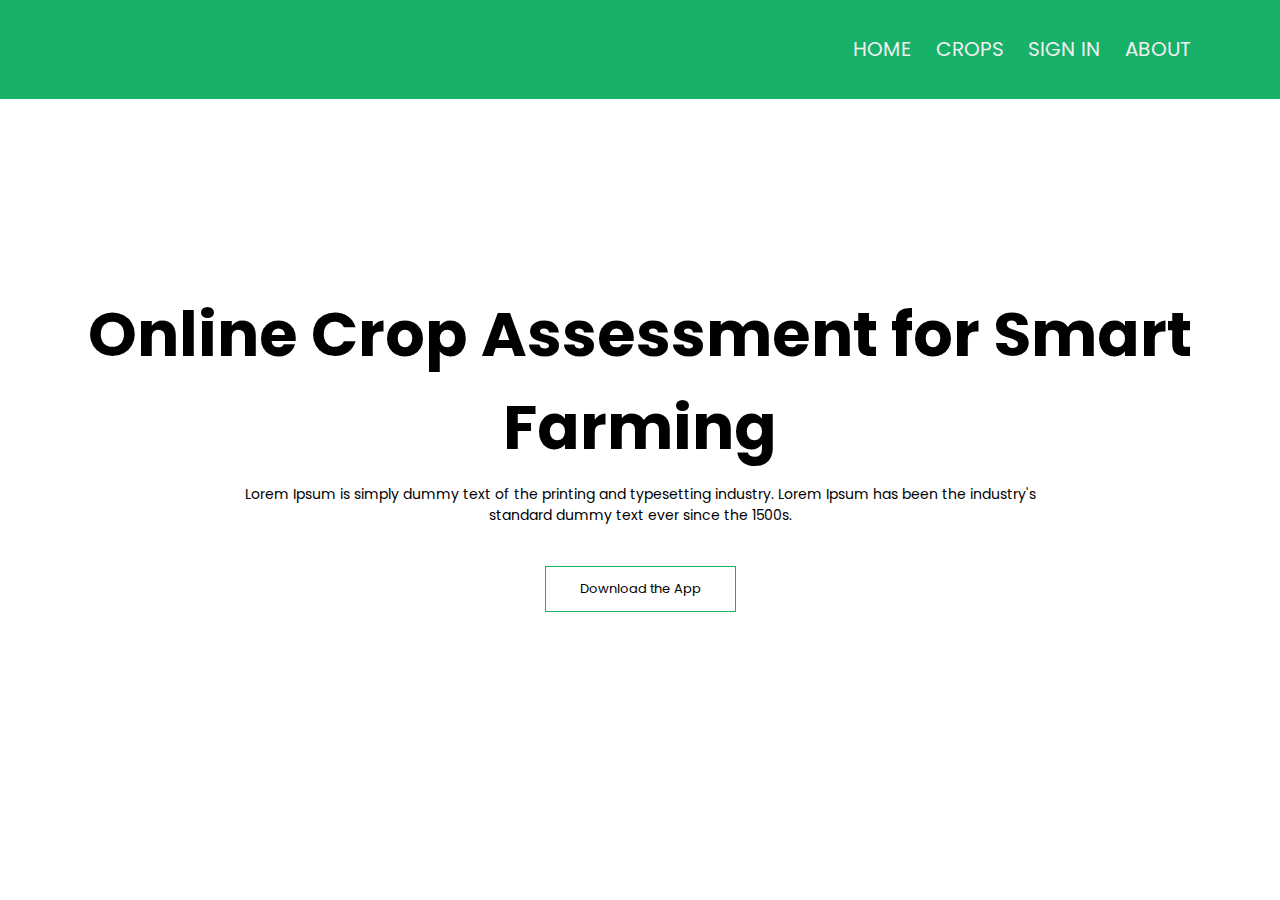
<file: client/index.html>
<!DOCTYPE html>
<html>
  <head>
    <meta name="viewport" content="width=device-width, initial-scale=1.0" />
    <link rel="stylesheet" type="text/css" href="CSS/index.css" />
    <link rel="preconnect" href="https://fonts.gstatic.com" />
    <link
      href="https://fonts.googleapis.com/css2?family=Poppins:wght@200;300;400;600;700&display=swap"
      rel="stylesheet"
    />
    <link
      rel="stylesheet"
      href="https://stackpath.bootstrapcdn.com/font-awesome/4.7.0/css/font-awesome.min.css"
    />
    <title>Online Crop Assessment for Smart Farming</title>
    <style type="text/css">
      /* .header {
        width: 100%;
        min-height: 100vh;
        background-image: linear-gradient(
            rgba(4, 9, 30, 0.7),
            rgba(4, 9, 30, 0.7)
          ),
          url("images/mango.png");
        background-repeat: no-repeat;
        background-attachment: fixed;
        background-size: 100% 100%;
      } */
      #menu {
        display: flex;
        flex-direction: row;
        align-items: right;
        justify-content: right;
      }

      #menu > li > a {
        font-size: 20px;
      }

      nav {
        background-color: #17b169;
      }

      .text-box {
        width: 90%;
        color: black;
        position: absolute;
        top: 50%;
        left: 50%;
        transform: translate(-50%, -50%);
        text-align: center;
      }
      .text-box h1 {
        font-size: 62px;
      }
      .text-box p {
        font-size: 14px;
        color: black;
      }
      .hero-btn {
        display: inline-block;
        text-decoration: none;
        color: black;
        border: 1px solid #17b169;
        padding: 12px 34px;
        font-size: 13px;
        background: transparent;
        position: relative;
        cursor: pointer;
      }
      .hero-btn:hover {
        background: #17b169;
        color: #f0f0f0;
        transition: 1s;
      }
    </style>
    <!-- Checker if user exist -->
    <script defer src="./JS/UserControl.js"></script>
  </head>
  <body>
    <section class="header">
      <nav id="navbar">
        <div class="nav-links" id="navLinks">
          <i class="fa fa-times" onclick="hideMenu()"></i>

          <ul id="menu">
            <li><a href="#">HOME</a></li>
            <li><a href="tutorial.html">CROPS</a></li>
            <li><a href="register.html" id="navSignIn">SIGN IN</a></li>
            <li><a href="about.html">ABOUT</a></li>
          </ul>
        </div>
        <i class="fa fa-bars" onclick="showMenu()"></i>
      </nav>
      <div class="text-box">
        <h1>Online Crop Assessment for Smart Farming</h1>
        <p>
          Lorem Ipsum is simply dummy text of the printing and typesetting
          industry. Lorem Ipsum has been the industry's <br />standard dummy
          text ever since the 1500s.
        </p>

        <a href="#" class="hero-btn">Download the App</a>
      </div>
    </section>

    <!--
	<section class="footer">
		<div class="icons">
			<i class="fa fa-facebook"></i>
			<i class="fa fa-twitter"></i>
			<i class="fa fa-instagram"></i>
			<i class="fa fa-linkedin"></i>
		</div>
		<p> Online Crop Assessment for Smart Framing. <i class="fa fa-heart-o"></i></p>
	</section> -->
    <script>
      var navLinks = document.getElementById("navLinks");
      function showMenu() {
        navLinks.style.left = "0";
      }
      function hideMenu() {
        navLinks.style.left = "-200px";
      }
      var navbar = document.getElementById("navbar");
      var menu = document.getElementById("menu");
      window.onscroll = function () {
        if (window.pageYOffset >= menu.offsetTop) {
          navbar.classList.add("sticky");
        } else {
          navbar.classList.remove("sticky");
        }
      };
    </script>
  </body>
</html>
</file>
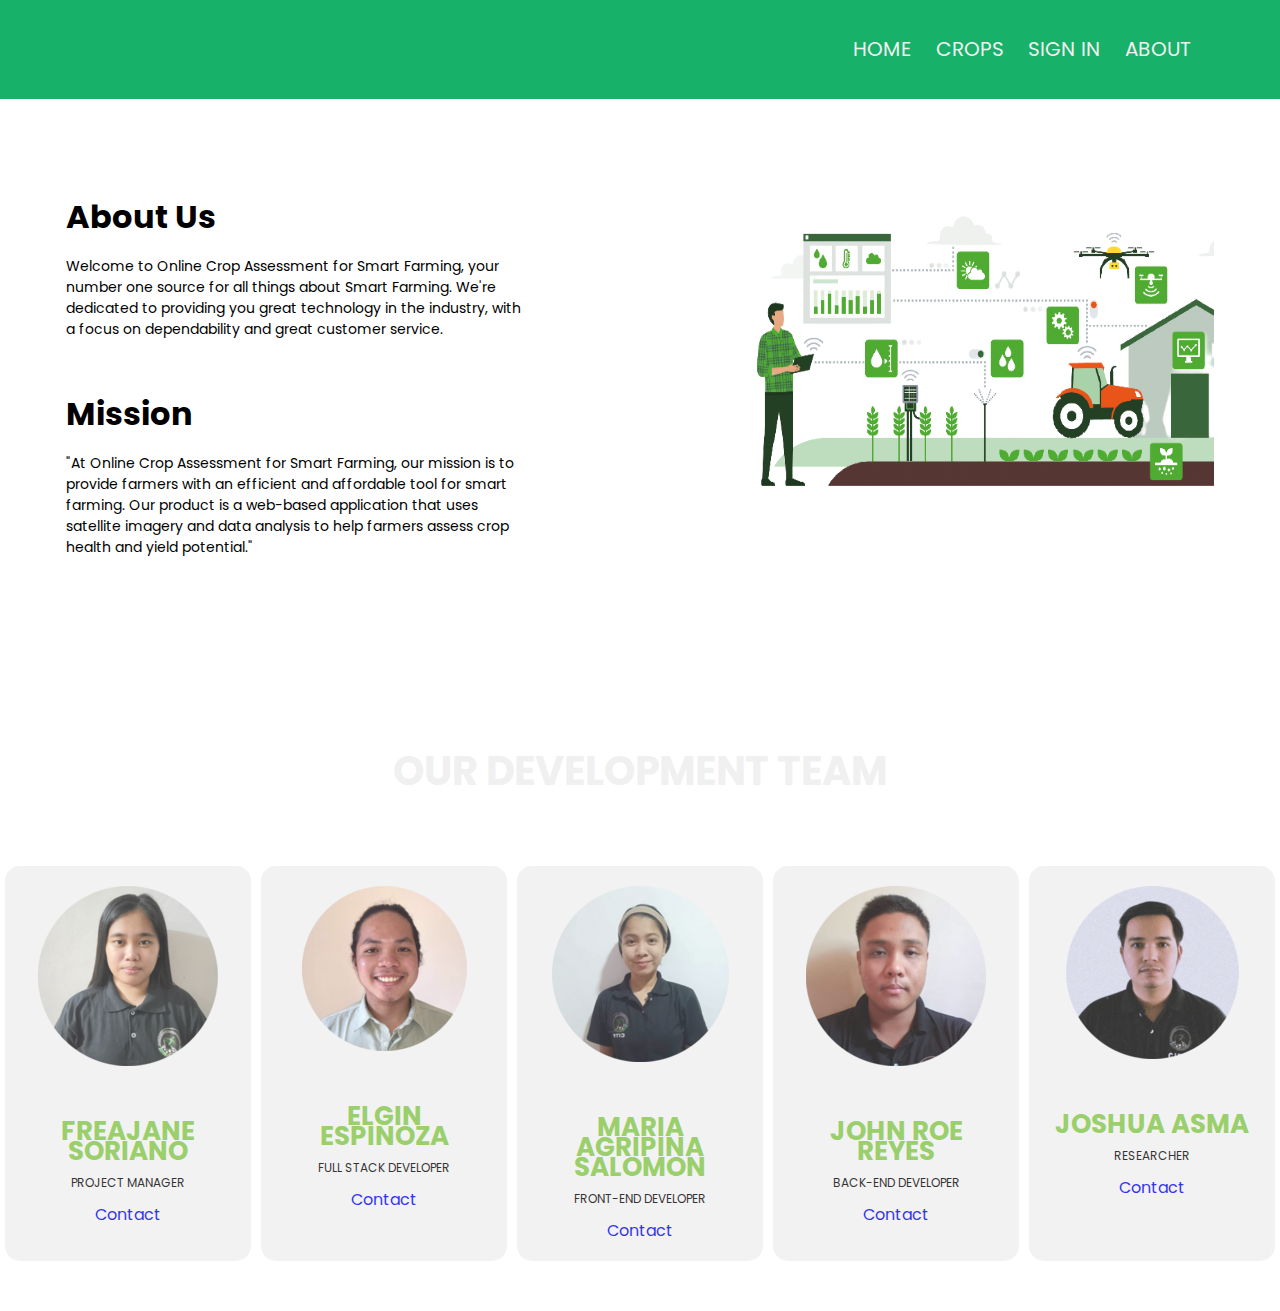
<file: client/about.html>
<!DOCTYPE html>
<html>
  <head>
    <meta name="viewport" content="width=device-width, initial-scale=1.0" />
    <link rel="stylesheet" type="text/css" href="CSS/about.css" />
    <link rel="preconnect" href="https://fonts.gstatic.com" />
    <link
      href="https://fonts.googleapis.com/css2?family=Poppins:wght@200;300;400;600;700&display=swap"
      rel="stylesheet"
    />
    <link
      rel="stylesheet"
      href="https://stackpath.bootstrapcdn.com/font-awesome/4.7.0/css/font-awesome.min.css"
    />
    <title>About Us</title>
    <style type="text/css">
      /* .header{
	width: 100%;
	min-height: 100vh;
	background-image:linear-gradient(rgba(4,9,30,0.7),rgba(4,9,30,0.7)), url('images/mango.png');
  	background-repeat: no-repeat;
  	background-attachment: fixed; 
  	background-size: 100% 100%;
	
	} */
      #menu {
        display: flex;
        flex-direction: row;
        align-items: right;
        justify-content: right;
      }

      #menu > li > a {
        font-size: 20px;
      }

      nav {
        background-color: #17b169;
      }

      .about-col h1,
      .about-col p {
        color: black;
      }
    </style>

    <!-- Checker if user exist -->
    <script src="./JS/UserControl.js"></script>
  </head>
  <body>
    <section class="header">
      <nav id="navbar">
        <div class="nav-links" id="navLinks">
          <i class="fa fa-times" onclick="hideMenu()"></i>

          <ul id="menu">
            <li><a href="index.html">HOME</a></li>
            <li><a href="tutorial.html">CROPS</a></li>
            <li><a href="register.html" id="navSignIn">SIGN IN</a></li>
            <li><a href="#">ABOUT</a></li>
          </ul>
        </div>
        <i class="fa fa-bars" onclick="showMenu()"></i>
      </nav>
      <section class="about-us"></section>
      <div class="row">
        <div class="about-col">
          <h1>About Us</h1>
          <p>
            Welcome to Online Crop Assessment for Smart Farming, your number one
            source for all things about Smart Farming. We're dedicated to
            providing you great technology in the industry, with a focus on
            dependability and great customer service.
          </p>
          <br />

          <h1>Mission</h1>
          <p>
            "At Online Crop Assessment for Smart Farming, our mission is to
            provide farmers with an efficient and affordable tool for smart
            farming. Our product is a web-based application that uses satellite
            imagery and data analysis to help farmers assess crop health and
            yield potential."
          </p>
        </div>
        <div class="about-col">
          <img src="images/smart farming.png" height="300px" />
        </div>
      </div>
      <section class="about-team"></section>

      <div class="wrapper">
        <h1>OUR DEVELOPMENT TEAM</h1>
        <div class="team">
          <div class="team_member">
            <div class="team_img">
              <img src="images/soriano.png" alt="Freajane Soriano" />
            </div>
            <h3>Freajane Soriano</h3>
            <p class="role">Project Manager</p>
            <a href="frdi.soriano.up@phinmaed.com" style="text-decoration: none"
              >Contact</a
            >
          </div>
          <div class="team_member">
            <div class="team_img">
              <img src="images/elgin.png" alt="Elgin Espinoza" />
            </div>
            <h3>Elgin Espinoza</h3>
            <p class="role">Full Stack Developer</p>
            <a
              href="eltu.espinoza.up@phinmaed.com"
              style="text-decoration: none"
              >Contact</a
            >
          </div>
          <div class="team_member">
            <div class="team_img">
              <img src="images/maria.png" alt="Maria Agripina Salomon" />
            </div>
            <h3>Maria Agripina Salomon</h3>
            <p class="role">Front-end Developer</p>
            <a href="masa.salomon.up@phinmaed.com" style="text-decoration: none"
              >Contact</a
            >
          </div>
          <div class="team_member">
            <div class="team_img">
              <img src="images/reyes.png" alt="John Roe Reyes" />
            </div>
            <h3>John Roe Reyes</h3>
            <p class="role">Back-end Developer</p>
            <a href="jori.reyes.up@phinmaed.com" style="text-decoration: none"
              >Contact</a
            >
          </div>
          <div class="team_member">
            <div class="team_img">
              <img src="images/asma.png" alt="Joshua Asma" />
            </div>
            <h3>Joshua Asma</h3>
            <p class="role">Researcher</p>
            <a href="rago.asma.up@phinmaed.com" style="text-decoration: none"
              >Contact</a
            >
          </div>
        </div>
      </div>
    </section>
    <script>
      var navLinks = document.getElementById("navLinks");
      function showMenu() {
        navLinks.style.left = "0";
      }
      function hideMenu() {
        navLinks.style.left = "-200px";
      }
      var navbar = document.getElementById("navbar");
      var menu = document.getElementById("menu");
      window.onscroll = function () {
        if (window.pageYOffset >= menu.offsetTop) {
          navbar.classList.add("sticky");
        } else {
          navbar.classList.remove("sticky");
        }
      };
    </script>
  </body>
</html>
</file>
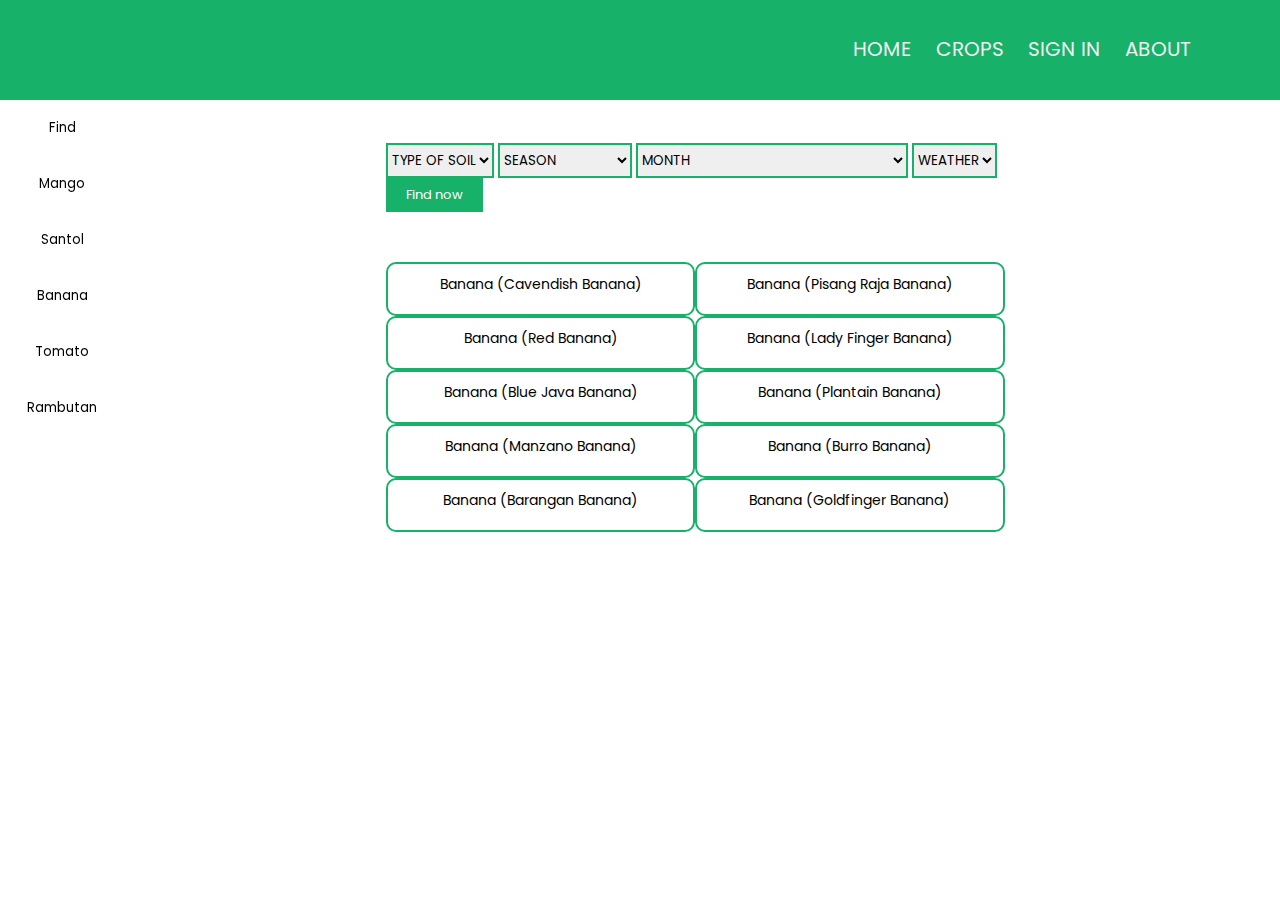
<file: client/tutorial.html>
<!DOCTYPE html>
<html>
<head>
	<meta name="viewport" content="width=device-width, initial-scale=1.0">
	<link rel="stylesheet" type="text/css" href="CSS/tutorial.css">
	<link rel="preconnect" href="https://fonts.gstatic.com">
	<link href="https://fonts.googleapis.com/css2?family=Poppins:wght@200;300;400;600;700&display=swap" rel="stylesheet">
	<link rel="stylesheet" href="https://stackpath.bootstrapcdn.com/font-awesome/4.7.0/css/font-awesome.min.css">
	<title>Crops</title>
	<style type="text/css">
	
			.header{
            width: 100%;
            height: 100px;
            background-color: #17B169;
            position: fixed;
            top: 0px;
            left: 0px;
            right: 0px;
            z-index: 1000;
            }
			.subnavbar{
			width: 34%;
            height: 0px;
            
            position: fixed;
            top: 100px;
            z-index: 1000;
			}
			#menu {
			display: flex;
			flex-direction: row;
			align-items: right;
			justify-content: right;
			}
			#menu > li > a {
			font-size: 20px;
			}

			nav {
			background-color: #17b169;
			}

			.about-col h1, .about-col p{
			color: black;
			}
			html{
			scroll-behavior: smooth;
			}
			.subnavbar ul li{
			list-style: none;
			display: block;
			padding: 8px 12px;
			position: relative;
			}
			.subnavbar ul li button{
			background-color: transparent; 
			width: 100px;
			color:black;
			border: none;
			height: 40px;
			}
			.subnavbar ul li button:hover{
			background-color: #17b169;
			border: 2px #f0f0f0;
			}
			.subnavbar ul li button:focus{
			background-color: #17b169;
			}
			.displays{
			width: 50%;
			float: right;
			margin: 1% 20% 3% 0;
	
			}
			.about-col{
			flex-basis: 100%;
			padding: 30px 2px;
			margin-top: 100px;
			}

			.result1{
				width: 48%;
				height: 50px;
				background-color: #ffffff;
				border: #17B169 2px solid;
				border-radius: 10px;
				text-align: center;
				float: left;
				

			}
			.result1 p{
				margin-top: 10px;
			}

			.result2{
				width: 48%;
				height: 50px;
				background-color: #ffffff;
				border: #17B169 2px solid;
				border-radius: 10px;
				text-align: center;
				float: right;
				

			}
			.result2 p{
				margin-top: 10px;
			}

			.btn{
			display: inline-block;
			text-decoration: none;
			color: #ffffff;
			padding: 7px 20px;
			font-size: 13px;
			background: #17B169;
			cursor: pointer;
			border: none;
			}

			.select{
				border: 2px solid #17B169 ;
				height: 35px;
			}
			


	</style>
</head>
<body >
<section class="header" >
	<nav id="navbar">
		<div class="nav-links" id="navLinks">
			<i class="fa fa-times" onclick="hideMenu()"></i>

			<ul id="menu">
				<li><a href="index.html">HOME</a></li>
				<li><a href="#">CROPS</a></li>
				<li><a href="register.html">SIGN IN</a></li>
				<li><a href="about.html">ABOUT</a></li>
			</ul>
		</div>
		<i class="fa fa-bars" onclick="showMenu()" ></i>
	</nav>
</section>

	<section class="subnavbar" >
		<div id="category">
		<ul id="subcategory">
			<li><button class="btn-crop" onClick="find()">Find</button></li>
			<li><button class="btn-crop" onClick="mango()">Mango</button></li>
			<li><button class="btn-crop" onClick="avocado()">Santol</button></li>
			<li><button class="btn-crop" onClick="banana()">Banana</button></li>
			<li><button class="btn-crop" onClick="tomato()">Tomato</button></li>
			<li><button class="btn-crop" onClick="rambutan()">Rambutan</button></li>
		</ul>
	</div>

	</section>
	<section class="displays">
		 
		
		
		<div class="row" id="find" style="display: block;">
			<div class="about-col">
				<form>
					<select name="soil" id="soil" class="select">
						<option value="">TYPE OF SOIL</option>
						<option value="sandy">Sandy Soil</option>
						<option value="clay">Clay Soil</option>
						<option value="peat">Peat Soil</option>
						<option value="silt">Silt Soil</option>
						<option value="loamy">Loamy Soil</option>
					</select>




					<select name="season" id="season" class="select">
						<option value="">SEASON</option>
						<option value="spring">Spring Season</option>
						<option value="summer">Summer Season</option>
						<option value="winter">Winter Season</option>
						<option value="fall">Fall Season</option>
						
					</select>

					<select name="month" id="month" class="select">
						<option value="">MONTH</option>
						<option value="winter">December, January, and February</option>
						<option value="spring">March, April, and May</option>
						<option value="summer">June, July, and August</option>
						<option value="fall">September, October, and November</option>
						
					</select>

					<select name="weather" id="weather" class="select">
						<option value="">WEATHER</option>
						<option value="sunny">Sunny</option>
						<option value="cloudy">Cloudy</option>
						<option value="windy">Windy</option>
						<option value="rainy">Rainy</option>
						<option value="stormy">Stormy</option>
					</select>

					<input type="submit" value="Find now" class="btn">

				</form>
				<br> <br>


				<div class="result">
					<div class="result1">
						<p>Banana (Cavendish Banana)</p>

					</div>

				</div> 

				<div class="result">
					<div class="result1">
						<p>Banana (Pisang Raja Banana)</p>

					</div>

				</div>

				<div class="result">
					<div class="result1">
						<p>Banana (Red Banana)</p>

					</div>

				</div>

				<div class="result">
					<div class="result1">
						<p>Banana (Lady Finger Banana)</p>

					</div>

				</div>

				<div class="result">
					<div class="result1">
						<p>Banana (Blue Java Banana)</p>

					</div>

				</div>

				<div class="result">
					<div class="result1">
						<p>Banana (Plantain Banana)</p>

					</div>

				</div>
				<div class="result">
					<div class="result1">
						<p>Banana (Manzano Banana)</p>

					</div>

				</div>
				<div class="result">
					<div class="result1">
						<p>Banana (Burro Banana)</p>

					</div>

				</div>
				<div class="result">
					<div class="result1">
						<p>Banana (Barangan Banana)</p>

					</div>

				</div>
				<div class="result">
					<div class="result1">
						<p>Banana (Goldfinger Banana)</p>

					</div>

				</div>
				

			

		</div>

		</div>



		<div class="row" id="mango" style="display:none">
		 	<div class="about-col">
		 		<h1>Mango</h1>
		 		<p>Mangifera Indica, also known as mango, is the national fruit of the Philippines,
					which is farmed on more than 7 million mango trees by about 2.5 million smallholder farmers. 
					Mangoes are a highly valuable crop with significant economic benefits for both the rural and national 
					economies when compared to other crops grown in the Philippines, such as rice, corn, coconut, and 
					sugarcane.</p>
					<br>
					<h1>Varieties</h1>
					<p>There are three well-known variety of mango in the Philippines. These are <b>Carabao Mango,
						 Pico and Katchamita</b> (also known as Indian Mango).</p>
						 <img src="images/mangoes.jpg" height="280px">
						 <h1>Carabao Mango</h1>
						 <p>Carabao or Champagne mango is the most popular because of its sweetness and exotic taste
							The 1995 edition of the Guinness Book of World Records listed the mango variety as the sweetest in the world.
							Carabao mangoes have a diameter of 8.5 cm (3 14 in) and a length of 12.5 cm (5 in). 
							These kidney-shaped fruits can range in length from short to extended. When fully mature, 
							the fruit is a vivid yellow with green undertones. Rich yellow in color, the flesh has a soft 
							melting quality and is strongly scented.
							 It is polyembryonic, just like other mangoes from Southeast Asia (in contrast to Indian-type mangoes).
							It is named after the carabao, the Philippine national animal and a native Filipino breed of domesticated 
							water buffalo.
							<img src="images/carabao.jpg" width="393px" height="280px">
						 </p>
						 <h1>Picho</h1>
						 <p>The Pico mango, also spelled piko and also referred to as padero, is a Philippine-grown type of mango. 
							It is among the most commonly cultivated mango in the Philippines, along with the Carabao mango.
							Pico mangoes are extremely elongated fruits that can grow up to 12.5 centimeters (4.9 in) 
							long but are only about 8 centimeters (3.1 in) in diameter. Comparatively speaking, 
							it is noticeably flatter than the Carabao mango. Fruits are light yellow to light orange when they are ripe. 
							Fruits that are ripe have tasty flesh that is a bright shade of orange that typically turns scarlet near the tips.
							 Though tender, the flesh is not as soft as that of Carabao mangoes.</p>
							 <img src="images/pico.jpg" width="393px" height="280px">

						<h1>Katchamita</h1>
						<p>
						Fruit is small and short oval in shape, measuring approximately
						 8 cm in length and 6.5 cm in width. When mature, skin is silky and green to yellow-green. 
						 Even before it has fully ripened, the flesh is deep yellow, luscious, subacid, and very low in fiber.
						  Large and thick seed. Filipinos typically enjoy the fruit before it fully ripens, 
						while it is still green. The tree is abundant and a consistent bearer.</p>
						<br>

						<h1>Location</h1>
						<p>The roots of the mango are not harmful, but it develops to a respectable size and throws a thick shadow. 
							It needs perfect air drainage and full sun. It thrives best in the summit or center of a slope. 
							In open regions, a windbreak should be provided. Also, the trees could require staking. 
							It requires the shade of other trees in areas with high heat exposure. 
							For the most heat, plant against a south wall or in an area surrounded by asphalt in the 
							garden or close to the ocean. 
							To prevent disease in the greenhouse, ample light and unrestricted airflow are essential.</p>
							<br>
							<h1>Soil</h1>
							<p>Mangoes may grow in practically any well-drained soil, whether it is sandy, loamy, or clay, 
								but they shouldn't be planted in heavy, soggy soils. The ideal pH range is between 5.5 and 7.5. 
								They can tolerate alkalinity to a certain extent. 
								Mangoes require deep soil to accommodate their vast root systems in order to thrive well.
								From light sandy loams to red clay soils, mangoes can be cultivated on a variety of soils. 
								The ideal range for soil pH is 5.5 to 7.5. The finest fruit quality and yield come from deep 
								rich soils. It is advised to use well-drained soil. To avoid water logging, moderately sloped 
								areas are also advised. Deep soils without impermeable layers enable the growth of deep taproots 
								that help plants withstand wind and drought.</p>
								<br>

								<h1>Climate and Temperature</h1>
								<p>Mangoes thrive in the lowland tropics' 
									seasonally wet/dry climate zones. The homogeneous beginning of flowers during 
									a dry and/or cool season tends to coordinate the bloom and harvest. 
									Mango stops growing at temperatures below 55-60 oF but does not reach a totally 
									dormant state. When temperatures are below 60 or above 100°F during flowering, 
									flowers may abort, pollen viability may be lost, and occasionally seedless fruit may emerge.</p>
									<br>
									<h1>Distance</h1>
									<p>High density plants can be spaced apart by approximately 5 x 3, 5 x 2, 3 x 2, or 2.5 x 2.5 
										meters. To improve the initial production, another tree can be put between the 
										200 square meter mango space and the center. 
										When the crowd is high, the other tree can be cut down.</p>
										<br>
									
									<h1>Season</h1>
									<p>The mango season in the Philippines begins in March and
									ends in June. Flower induction is from November to February and the off season
								prodution is from March to October</p>
								<br>
								<h1>Planting</h1>
								<p><b>Mango Seeding Planting: </b>Remove the plant from the soil or pot with the earthball still 
									in place. After removing enough soil to fit the root-ball, the plant can be set in the pit's center with the 
									aid of a planting board. The root ball is then completely encircled by the moist soil of the pit to complete 
									the planting process. The plant is then carefully watered in a small basin. 
									The planting shouldn't be done so high that the top roots are visible. 
									It is always preferable to set it at the same depth or height that it was in the nursery bed or seedling bag.</p>

						</div>
						</div>

						<div class="row" id="avocado" style="display:none">
		 	<div class="about-col">
		 		<h1>Santol</h1>
		 		<p>One of two palatable fruits found in the Meliaceae, or Mahogany family, the santol 
		fruit is botanically known as Sandoricum koetjape. The fleshy fruits, which are extensively grown throughout Southeast Asia's 
		tropical lowlands and are popular for their sweet and sour flavor, are sold as a raw snack in fresh markets.</p>
		<img src="images/santol.jpg" width="393px" height="280px">
		<br>
				
				<h1>Location</h1>
				<p>Santol was only introduced in the Philippines, but is now fully established in the country. 
					It is well known in the Philippines and can be found in almost every state. Planted or semi-cultivated, 
					abundant in secondary forests. Insects, birds, and bats help this tree to propagate because it disperses 
					the seeds after consuming the fruit, and the seeds grow effortlessly when landed in favorable environmental 
					conditions. Grows to 300 meters in height. It is often planted alongside other wood and resin-producing trees 
					for export to riparian forests. Santoor can also be grown in backyards, thrives in a variety of soil types in 
					both dry and wet areas of the Philippine lowlands, and is available nationwide, ensuring it reaches maturity with minimal management.</p>
					<br>
					<h1>Soil</h1>
					<p>It is not required to have extremely fertile soils, but there should be good drainage. 
						Alkaline soils cause micronutrient deficits, especially for iron, and a pH of 6.5 is ideal.</p>
						<h1>Climate and Temperature</h1>
						<p>It is a tropical plant that can thrive and bear fruit up to heights of 1200 m with 
							only 800 mm of annual precipitation within 8 degrees of the equator. 
							It is also relatively cold- and drought-tolerant.
							 A mean yearly temperature of 22°C and a hot, monsoonal climate are excellent; trees become deciduous in 
							colder climates. 40 degrees Celsius won't harm mature trees.</p>
							<br>
							<h1>Distance</h1>
							<p>The planting distance between each other is 20 to 25 feet (6.1 to 7.6 m). 
								For better growth, it needs fertilizer twice a year. Although some cultivars only require 3 or 4 years of age, 
								seed trees typically begin to bear fruit at 5 or 7 years of age. The santol tree produces a lot of fruit.</p>
								<br>
								<h1>Season</h1>
								<p>The season of Santol in the Philippines is from July to September.</p>
								<br>
								<h1>Planting</h1>
								<p>When kept in a damp medium like sphagnum moss, 
									seeds are refractory and can only be preserved with a certain amount of viability. 
									Although they develop quickly, seedlings have a wide range of tree and fruiting traits, 
									making them best suited for grafting. Inarching, cleft and whip grafts, as well as shield budding, 
									all produce trees with a bushier canopy and good results. Marcotting is sluggish (5-6 months). Before grafting, 
									seedling rootstocks should be 1-2 years old with stem diameters greater than 5-6mm.</p>
		</div>
		
		</div>
		<div class="row" id="banana" style="display:none">
		 	<div class="about-col">
		 		<h1>Banana</h1>
		 		<p>Bananas are one of the most significant fruit crops in the world and belong 
					to the genus Musa in the family Musaceae. The tropics are where the banana is grown, and while it is primarily 
					consumed there, it is prized for its flavor, nutritional content, and year-round availability.</p>
					<br>

					<h1>Varieties</h1>
					<p>There are four main types of bananas grown widely 
						in the Philippines: Lacatan, Latundan, Bungulan and the small Saba or Cardaba variety.</p>
						<br>

						<h1>Lacatan</h1>
						<p>Banana varieties from the Philippines that are diploid are known as Lakatan or Lacatan. 
							Along with the Latundan and Saba bananas, it is one of the most popular cultivars of banana in the Philippines.</p>
							<img src="images/lacatan.jpg" width="393px" height="280px">
							<br>
						<h1>Latundan</h1>
						<p>A triploid hybrid banana cultivar of the AAB "Pome" group from the Philippines, 
							the Latundan banana is also known as the Tundan, silk banana, Pisang raja sereh, Manzana banana, 
							or apple banana. Along with Lacatan and Saba bananas, it is one of the most popular banana cultivars in the 
							Philippines and Southeast Asia. Its Malaysian name is pisang rastali.</p>
							<img src="images/latundan.jpg" width="393px" height="280px">
							<br>

						<h1>Bungulan</h1>
						<p>Popular Cavendish cultivar "Bungulan" hails from the Philippines, 
							where it is also called "Bongolan," "Balungun," and "Bangalun," among other names.
							 It is a tall Cavendish that Norman Simmonds believes is identical to Pisang Masak Hijau', 
							which gets its name from the fact that its fruits are still green when they are fully ripe.</p>
							<img src="images/bungulan.jpg" width="393px" height="280px">
							<br>

							<h1>Saba</h1>
							<p>is an ABB triploid hybrid banana cultivar that was 
								developed in the Philippines. Despite the fact that it may also be eaten raw, 
								it is predominantly a cooking banana. It is one of the most significant varieties of banana used 
								in Philippines cooking. It is also occasionally referred to as the "cardaba banana," however this 
								term is actually more appropriately used to refer to the cardava, 
								a really similar cultivar that is also included in the saba subgroup.</p>
								<img src="images/saba.jpg" width="393px" height="280px">
								<br>

								<h1>Location</h1>
							<p>Banana plantations thrive in regions with an annual 
								rainfall average of 4000 millimeters (mm).</p>
								<br>
								<h1>Soil</h1>
							<p>Banana-friendly soil should be between 0.5 and 1 meters deep, 
								rich, fertile, well-drained, moisture-retentive, and abundant in organic matter. 
								pH levels should be between 6.5 and 7.5. 
								The greatest soil types for growing bananas are volcanic and alluvial.</p>
								<br>
								<h1>Climate and Temperature</h1>
							<p>The ideal temperature for the crop is between 27 and 30 degrees Celsius. 
								Bananas may grow from sea level to 1,800 meters above sea level. When subjected to excessive water, 
								it is prone to root rot. Typhoon belts are not suitable locations for plantations.</p>
								<br>
								<h1>Distance</h1>
							<p>Generally, saba requires a wider spacing. Distance of planting can be 4-7 meters.</p>
								<br>
								<h1>Season</h1>
							<p>The sweet fruit is available from September to December</p>
							<br>
							<h1>Planting</h1>
							<p>Suckers are set on field in vertical position, 
								then covered with surface soil. 
								Compost material added to the soil enhances the recovery and growth of the new plants. 
								The soil is stumped around each base and watered regularly. During dry months, irrigation, if possible, 
								is advised.Planting is the best at the start of the rainy season.</p>
			</div>
		</div>
		
		<div class="row" id="tomato" style="display:none">
		 	<div class="about-col">
		 		<h1>Tomato</h1>
		 		<p>The tomato (Solanum lycopersicum), often referred to as "Kamatis" in the Philippines, 
					is an edible, generally red, savory fruit that grows on a plant. 
					The tomato fruit is used in a variety of recipes, drinks, and sauces in addition to being eaten raw. 
					It is considered a vegetable for culinary reasons even though it is technically a fruit, 
					which has led to some confusion.</p>
					<img src="images/tomatoes.jpg" width="393px" height="280px">
					<br>
					<h1>Location</h1>
					<p>Give your tomato plants a great, sunny area to grow. To get out their greatest 
						flavors, tomatoes require at least 6 to 8 hours of sun daily. 
						Most tomato plants will require staking, trellising, or cages to keep them off the ground.</p>
						<br>

						<h1>Soil</h1>
						<p>The type of soil used to grow tomatoes doesn't really matter to them. 
							Like the majority of garden vegetables, they thrive in fertile, well-drained soil with a pH range of 5.8 to 7.0. 
							Before planting, add several inches of organic compost or old animal manure to the top 4 to 8 inches of soil.</p>
							<br>

							<h1>Climate and Temperature</h1>
							<p>Tomatoes do best at temperatures between 55 and 
								85 degrees Fahrenheit. In general, tomatoes won't set fruit when temperatures above 85 degrees, 
								and they could struggle to set color in the heat, so check the plant tags for advice on the kinds you plant. Tomatoes need a climate that is chilly, dry, and
								a temperature between 21 and 24 °C. for chilly areas plant from September and January, 
								for lowland regions from November to February.</p>
								<br>

								<h1>Distance</h1>
								<p>After irrigation water has been run in the furrows, plant seedlings at a distance of 0.50 meters between hills and 
								1.0 or 0.75 meters on rows or in furrows. Transplant 25-day-old seedlings for the dry season.</p>
								<br>

								<h1>Season</h1>
								<p>n the Philippines, tomatoes typically grow all year round. However, in the height of summer, these plants are hampered by the intense heat, and the blossoms just wither away.</p>
								<br>

								<h1>Planting</h1>
								<p>Seeds should be soaked overnight prior to sowing.
									Before sowing, dry the seeds immediately or naturally. Add mixed medium to the seeds tray before planting one.
									Cover one seed each hole with 0.5 cm of soil. Water is followed by fine soil.
									Plant the seedlings between 25 and 30 days after emergence.</p>
		 	</div>
		</div>
		
		</div>
		<div class="row" id="rambutan" style="display:none">
		 	<div class="about-col">
		 		<h1>Rambutan</h1>
		 		<p>The fruit rambutan, or Nephelium lappaceum, is indigenous to Southeast Asia. It thrives well in 
					tropical areas like those in Malaysia and Indonesia and can grow in a tree up to 80 feet (27 meters) 
					tall. The golf-ball-sized fruit, known as a rambutan, is named after the Malay word for hair because 
					its red and green shell is covered in hairs. Its distinctive look is frequently contrasted 
					with that of a sea urchin.</p>
					<img src="images/rambutann.jpg" width="393px" height="280px">
					<br>

					<h1>Location</h1>
					<p>Most regions of the Philippines, including the Ilocos where there is a distinct 
						wet and dry season, are suitable for growing rambutan.</p>
						<br>

						<h1>Soil</h1>
						<p>Rambutan grows best on loam soil. Planting can be done with grafted saplings.
							 Make holes that are 3 feet long, 3 feet wide, and 3 feet deep. 40 feet should separate
						 any two trees from one another. The ideal pH range for soil is 4.5 to 6.5. Water logging is sensitive to rambutan.></p>
						<br>

						<h1>Climate and Temperature</h1>
						<p>The typical biophysical range for rambutan is 0 to 600 m above sea level, 
							22 to 35 °C for the annual average temperature, and 2000 to 3000 mm for the annual average rainfall.</p>
							<br>

							<h1>Distance</h1>
							<p>Planting spacing on farms with rich soil should be at least 10 meters. 
								The spacing between trees may be 8 meters if the soil is poor.</p>
								<br>
								<h1>Season</h1>
								<p>It is best eaten when it is bright red in color, which means it's ripe and sweet. 
									They are in season from August to October.</p>
									<br>

								<h1>Planting</h1>
								<p>Plant the rambutan seed flat in a tiny pot with drainage holes and fill 
									it with organic soil that has been improved with sand and organic compost. 
									After planting the seed, lightly cover it with earth. 
									The seed must germinate for between 10 and 21 days.</p>

						</div>
		
		</div>
	</section>


<script>

var b = document.getElementById("mango");
var c = document.getElementById("avocado");
var d = document.getElementById("banana");
var e = document.getElementById("tomato");
var f = document.getElementById("rambutan");
var g = document.getElementById("find");

function find(){
	g.style.display="flex";
	b.style.display="none";
	c.style.display="none";
	d.style.display="none";
	e.style.display="none";
	f.style.display="none";
}

function mango(){
	b.style.display="flex";
	c.style.display="none";
	d.style.display="none";
	e.style.display="none";
	f.style.display="none";
	g.style.display="none";
}
function avocado(){
	g.style.display="none";
	b.style.display="none";
	c.style.display="flex";
	d.style.display="none";
	e.style.display="none";
	f.style.display="none";
}
function banana(){
	g.style.display="none";
	b.style.display="none";
	c.style.display="none";
	d.style.display="flex";
	e.style.display="none";
	f.style.display="none";
}
function tomato(){
	g.style.display="none";
	b.style.display="none";
	c.style.display="none";
	d.style.display="none";
	e.style.display="flex";
	f.style.display="none";
}
function rambutan(){
	g.style.display="none";
	b.style.display="none";
	c.style.display="none";
	d.style.display="none";
	e.style.display="none";
	f.style.display="flex";
}






var navLinks = document.getElementById("navLinks");
function showMenu(){
	navLinks.style.left="0";
}
function hideMenu(){
	navLinks.style.left="-200px";
}




</script>

</body>
</html>
</file>
<file: client/CSS/index.css>
*{
	margin: 0;
	padding: 0;
	font-family: 'Poppins', san-serif;
}
nav{
	display: flex;
	padding: 2% 6%;
	justify-content: space-between;
	align-items:center;
	background-color:#004953;
}
nav.sticky{
	position: fixed;
	top:0;
	right: 0;
	left: 0;
	display: flex;
	align-items: center;
	justify-content: space-between;
	transition: padding 1s;
}
nav.sticky ul{
	width: auto;
}
.nav-links{
	flex:1;
	text-align: right;

}
.nav-links ul li{
	list-style: none;
	display: inline-block;
	padding: 8px 12px;
	position: relative;
}
.nav-links ul li a{
	color: #F0F0F0;
	text-decoration: none;
	font-size: 15px;

}
.nav-links ul li::after{
	content: '';
	width: 0%;
	height: 2px;
	background: #f0f0f0;
	display: block;
	margin: auto;
	transition:0.5s;

}
.nav-links ul li:hover::after{
	width:100%;
}
.text-box{
	width:90%;
	color: #f0f0f0;
	position: absolute;
	top:50%;
	left:50%;
	transform:translate(-50%,-50%);
	text-align: center;
}
.text-box h1{
	font-size: 62px;
}
.text-box p{
	margin: 10px 0 40px;
	font-size: 14px;
	color: #f0f0f0;
}
.hero-btn{
	display: inline-block;
	text-decoration: none;
	color: #f0f0f0;
	border: 1px solid #f0f0f0;
	padding: 12px 34px;
	font-size: 13px;
	background: transparent;
	position: relative;
	cursor: pointer;
}
.hero-btn:hover{
	background: #004953;
	transition:1s;
}
nav .fa{
	display: none;
}
@media(max-width:700px){
	.text-box h1{
	font-size: 20px;
	}
	.nav-links ul li{
	display:block;
    }
    .nav-links{
    	position: absolute;
    	background: #1B4D3E;
    	height: 100vh;
    	width: 200px;
    	top: 0;
    	left: -200px;
    	text-align: left;
    	z-index:2;
    	transition:1s;
    }
    nav .fa{
    	display: block;
    	color: #f0f0f0;
    	font-size: 22px;
    	cursor:pointer;
    }
    .nav-links ul{
    	padding: 30px;

    }
}

.active {
	border-bottom: 2px solid #f0f0f0 !important;
	/* box-shadow: 0px 3px 6px 0px rgba(240, 240, 240, 0.4); */
}
</file>
<file: client/CSS/about.css>
*{
	margin: 0;
	padding: 0;
	font-family: 'Poppins', san-serif;
}
nav.sticky{
	position: fixed;
	top:0;
	right: 0;
	left: 0;
	display: flex;
	align-items: center;
	justify-content: space-between;
	transition: padding 1s;
}
nav.sticky ul{
	width: auto;
}
nav{
	display: flex;
	padding: 2% 6%;
	justify-content: space-between;
	align-items:center;
	background-color:#004953;	
}
.nav-links{
	flex:1;
	text-align: right;

}
.nav-links ul li{
	list-style: none;
	display: inline-block;
	padding: 8px 12px;
	position: relative;
}
.nav-links ul li a{
	color: #F0F0F0;
	text-decoration: none;
	font-size: 15px;

}
.nav-links ul li::after{
	content: '';
	width: 0%;
	height: 2px;
	background: #f0f0f0;
	display: block;
	margin: auto;
	transition:0.5s;

}
.nav-links ul li:hover::after{
	width:100%;
}
.about-us{
	width:90%;
	color: #f0f0f0;
	position: absolute;
	top:50%;
	left:50%;
	transform:translate(-50%,-50%);
	text-align: center;
}

.hero-btn{
	display: inline-block;
	text-decoration: none;
	color: #f0f0f0;
	border: 1px solid #f0f0f0;
	padding: 12px 34px;
	font-size: 13px;
	background: transparent;
	cursor: pointer;
}
.hero-btn:hover{
	background-color: #004953;
	transition:1s;
}
nav .fa{
	display: none;
}
@media(max-width:700px){
	.team_member{
		display: block;
	}
	.about-col h1{
	font-size: 20px;
	}
	.nav-links ul li{
	display:block;
    }
    .nav-links{
    	position: absolute;
    	background:#004953;
    	height: 100vh;
    	width: 200px;
    	top: 0;
    	left: -200px;
    	text-align: left;
    	z-index:2;
    	transition:1s;
    }
    nav .fa{
    	display: block;
    	color: #f0f0f0;
    	font-size: 22px;
    	cursor:pointer;
    }
    .nav-links ul{
    	padding: 30px;
	}
}
.row{
	margin-top: 5%;
	padding: 0 5%;
	display:flex;
	justify-content: space-between;
}
@media(max-width: 700px){
	.row{
		flex-direction: column;
	}
	.wrapper .team{
	display: block;
	text-align: center;
	

}



}
@media(max-width: 900px){
	.row{
		flex-direction: column;
	}
	.wrapper .team{
	display: block;
	text-align: center;
	width: auto;
	
}

}
.about-us{
	width: 80%;
	margin:auto;
	padding-top: 80px;
	padding-bottom: 50px;
}
.about-col{
	flex-basis: 40%;
	padding: 30px 2px;
}
.about-col img{
	width:100%;
}
.about-col h1{
	padding-top: 0;
	color: #f0f0f0;
}
.about-col p{
	margin: 15px 0 25px;
	font-size: 14px;
	color: #f0f0f0;
}
.wrapper {
	margin-top: 10%;
}
.wrapper h1 {
	font-size: 40px;
	margin-bottom: 60px;
	text-align: center;
	color: #f0f0f0;
}
.team {
	display: flex;
	text-align: center;
	width: auto;
}
.team .team_member {
	background: #f0f0f0;
	opacity: 80%;
	margin: 5px;
	margin-bottom: 50px;
	width: 300px;
	padding: 20px;
	line-height: 20px;
	position: relative;
	border-radius: 15px;
}
.team .team_member h3 {
	color: #81c448;
	font-size: 26px;
	margin-top: 50px;
	text-transform: uppercase;
}
.team .team_member p.role {
	color: #000;
	font-size: 12px;
	text-transform: uppercase;
	margin: 12px 0;
}
.team .team_member .team img {
	width: 100px;
	height: 100px;
	border-radius: 50%;
	position: absolute;
	top: -50px;
	left: 50%;
	transform: translateX(-50%);
	border-radius: 50%;
	background-color: #f0f0f0;
}
.team .team_member .team img img{
	width: 10%;
	height: 10%;
	padding: 5px;
}
</file>
<file: client/CSS/tutorial.css>
*{
	margin: 0;
	padding: 0;
	font-family: 'Poppins', san-serif;
}


nav.sticky ul{
	width: auto;
}
nav{
	display: flex;
	padding: 2% 6%;
	justify-content: space-between;
	align-items:center;
		
}
.nav-links{
	flex:1;
	text-align: right;

}
.nav-links ul li{
	list-style: none;
	display: inline-block;
	padding: 8px 12px;
	position: relative;
}
.nav-links ul li a{
	color: #F0F0F0;
	text-decoration: none;
	font-size: 15px;

}
.nav-links ul li::after{
	content: '';
	width: 0%;
	height: 2px;
	background: #f0f0f0;
	display: block;
	margin: auto;
	transition:0.5s;

}
.nav-links ul li:hover::after{
	width:100%;
}
.about-us{
	width:90%;
	color: #f0f0f0;
	position: absolute;
	top:50%;
	left:50%;
	transform:translate(-50%,-50%);
	text-align: center;
}

.hero-btn{
	display: inline-block;
	text-decoration: none;
	color: #f0f0f0;
	border: 1px solid #f0f0f0;
	padding: 12px 34px;
	font-size: 13px;
	background: transparent;
	
	cursor: pointer;
}
.hero-btn:hover{
	background: #1CAC78;
	transition:1s;
}
nav .fa{
	display: none;
}
@media(max-width:700px){
	
	
	.about-col h1{
	font-size: 20px;
	}
	.nav-links ul li{
	display:block;
    }
    .nav-links{
    	position: absolute;
    	background:  #1CAC78;
    	height: 100vh;
    	width: 200px;
    	top: 0;
    	left: -200px;
    	text-align: left;
    	z-index:2;
    	transition:1s;
    }

    nav .fa{
    	display: block;
    	color: #f0f0f0;
    	font-size: 22px;
    	cursor:pointer;
    }
    .nav-links ul{
    	padding: 30px;
	}
	
}


.about-col img{
	width:100%;
}
.about-col h1{
	padding-top: 0;
	color: #f0f0f0;
}
.about-col p{
	margin: 15px 0 25px;
	font-size: 14px;
	color: #f0f0f0;
}
</file>
